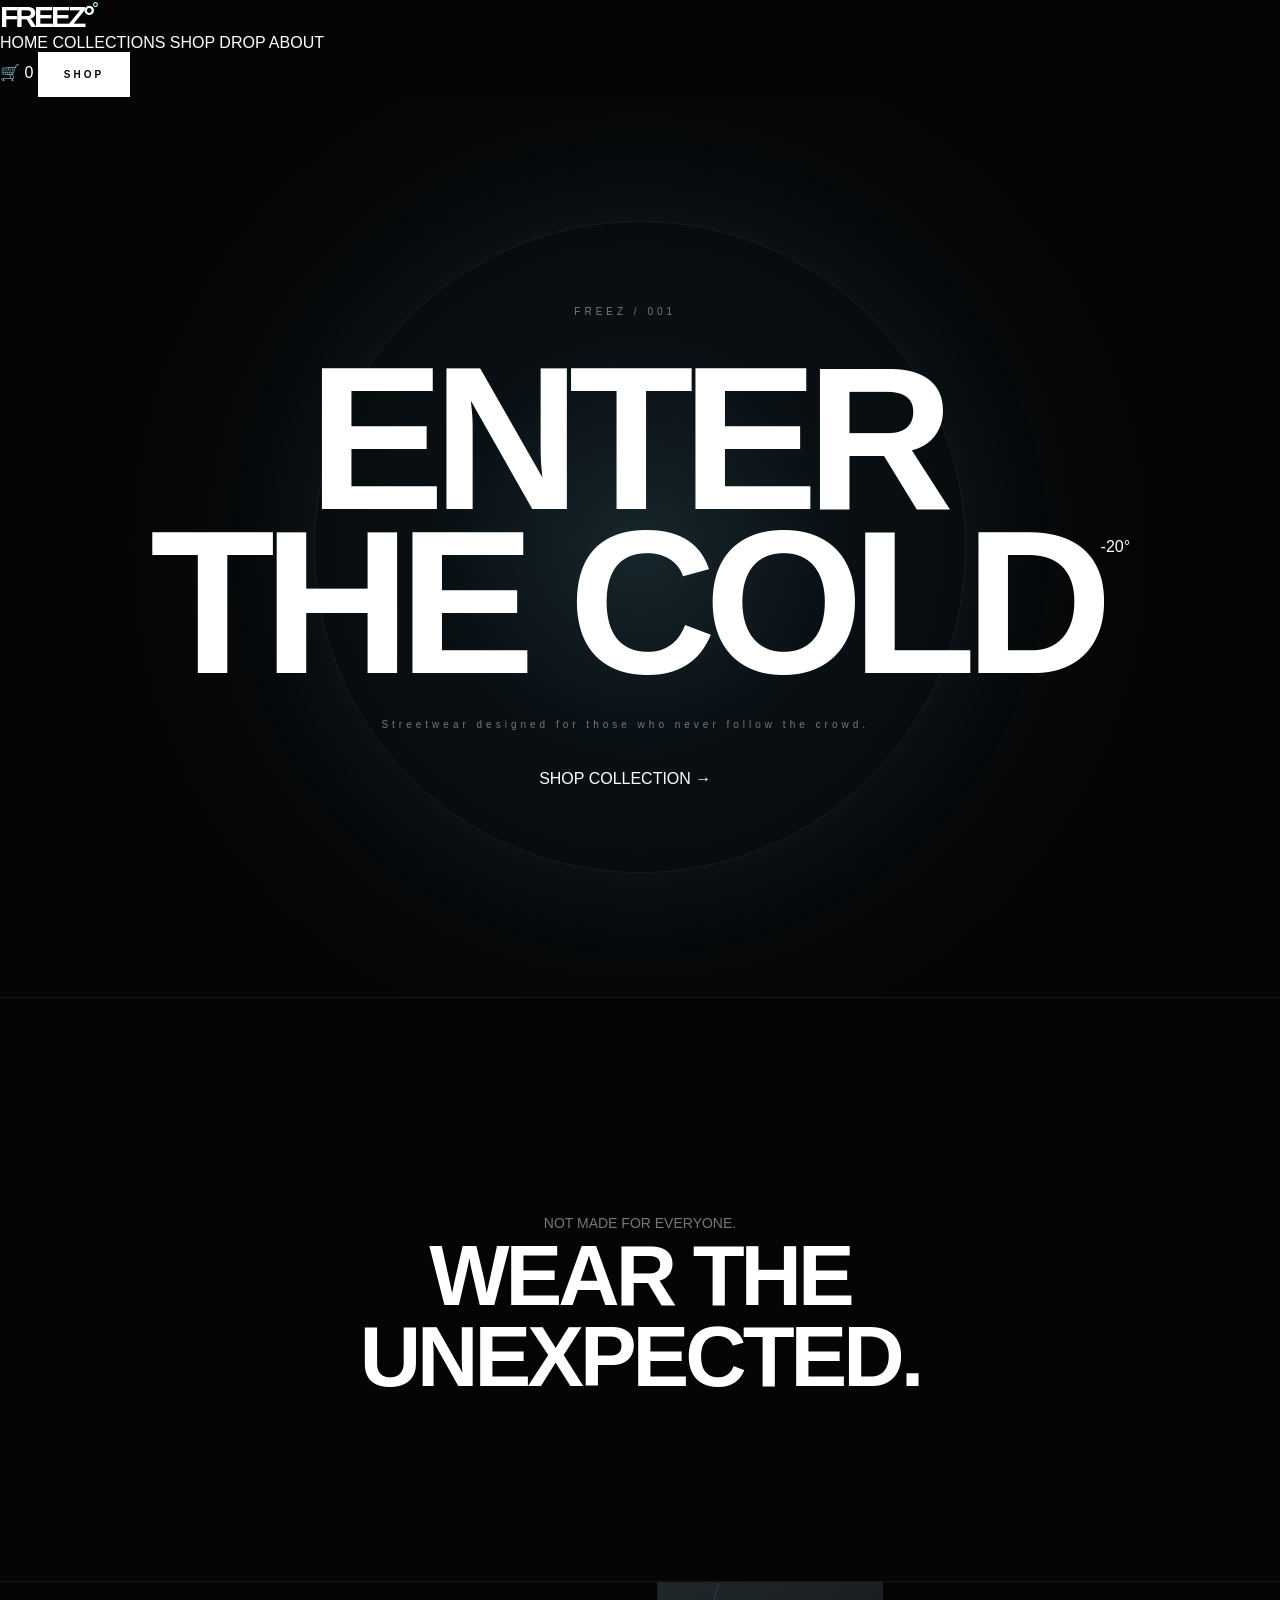
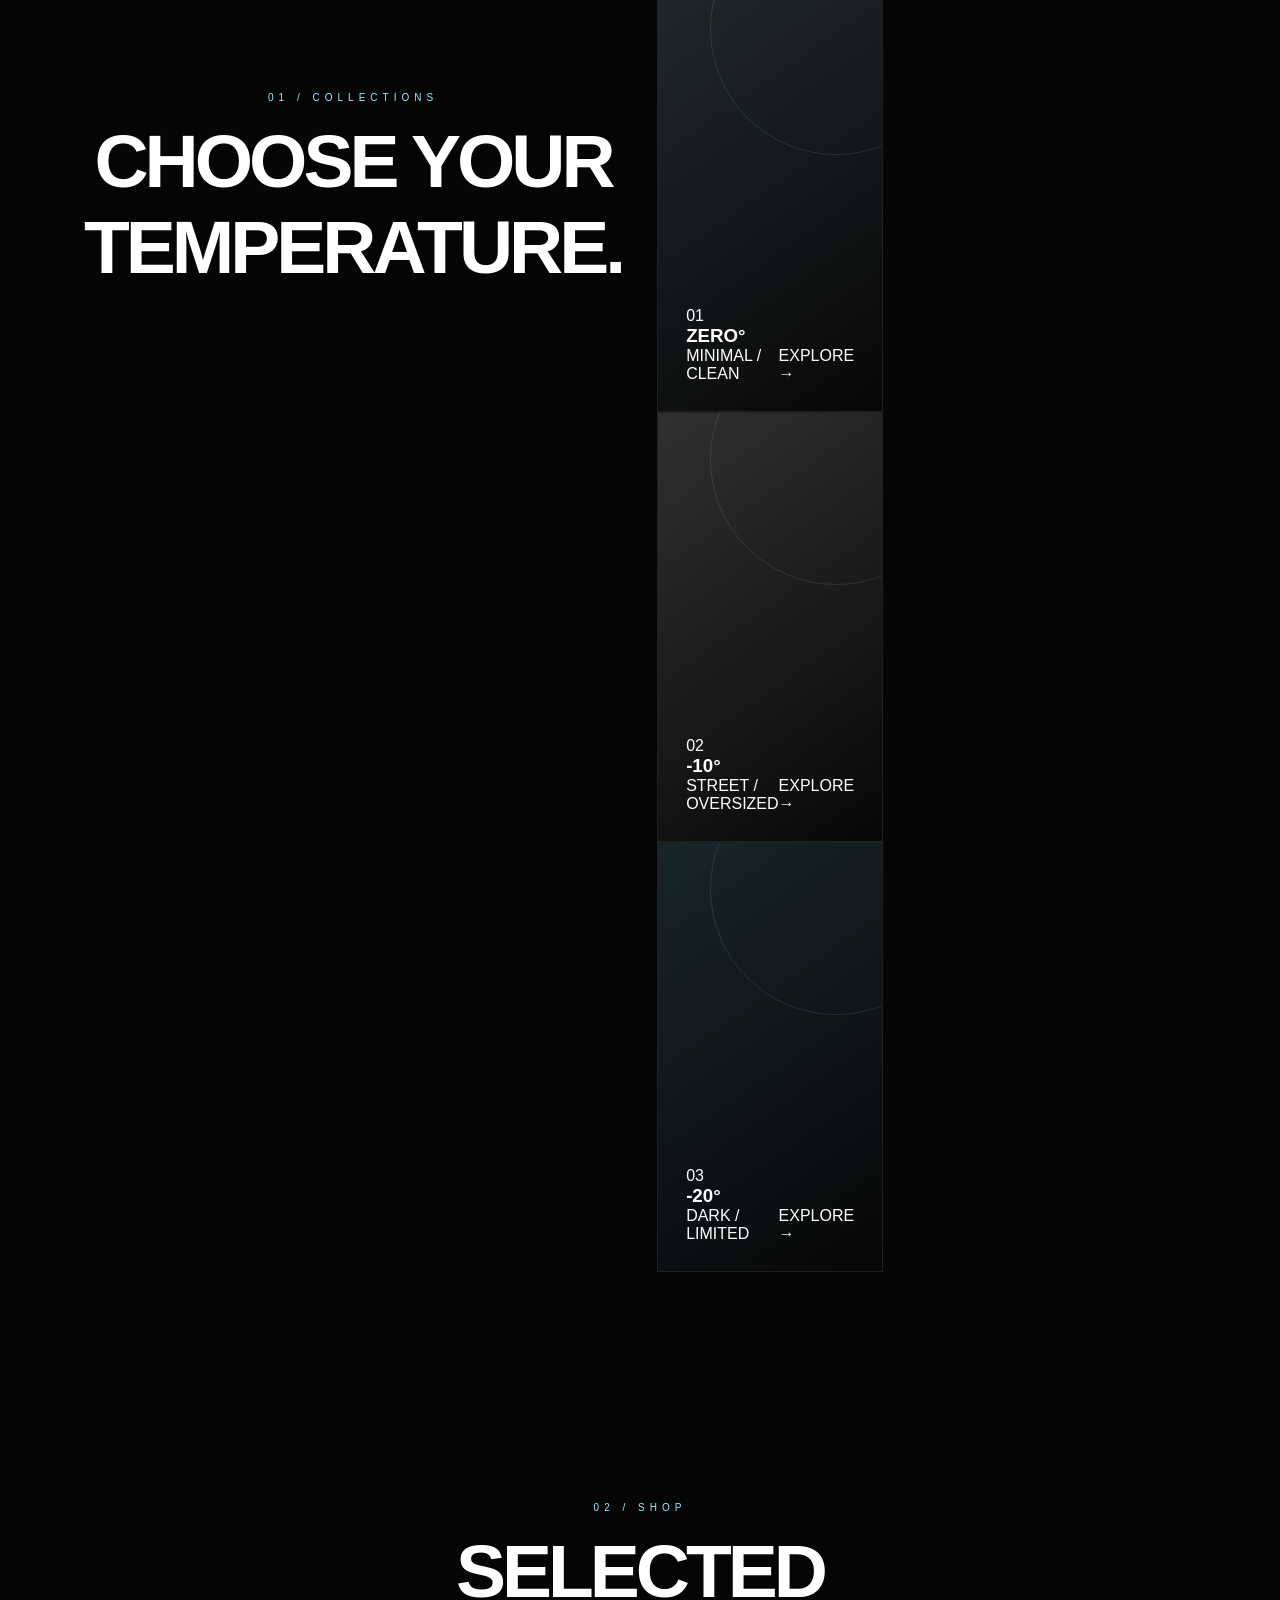
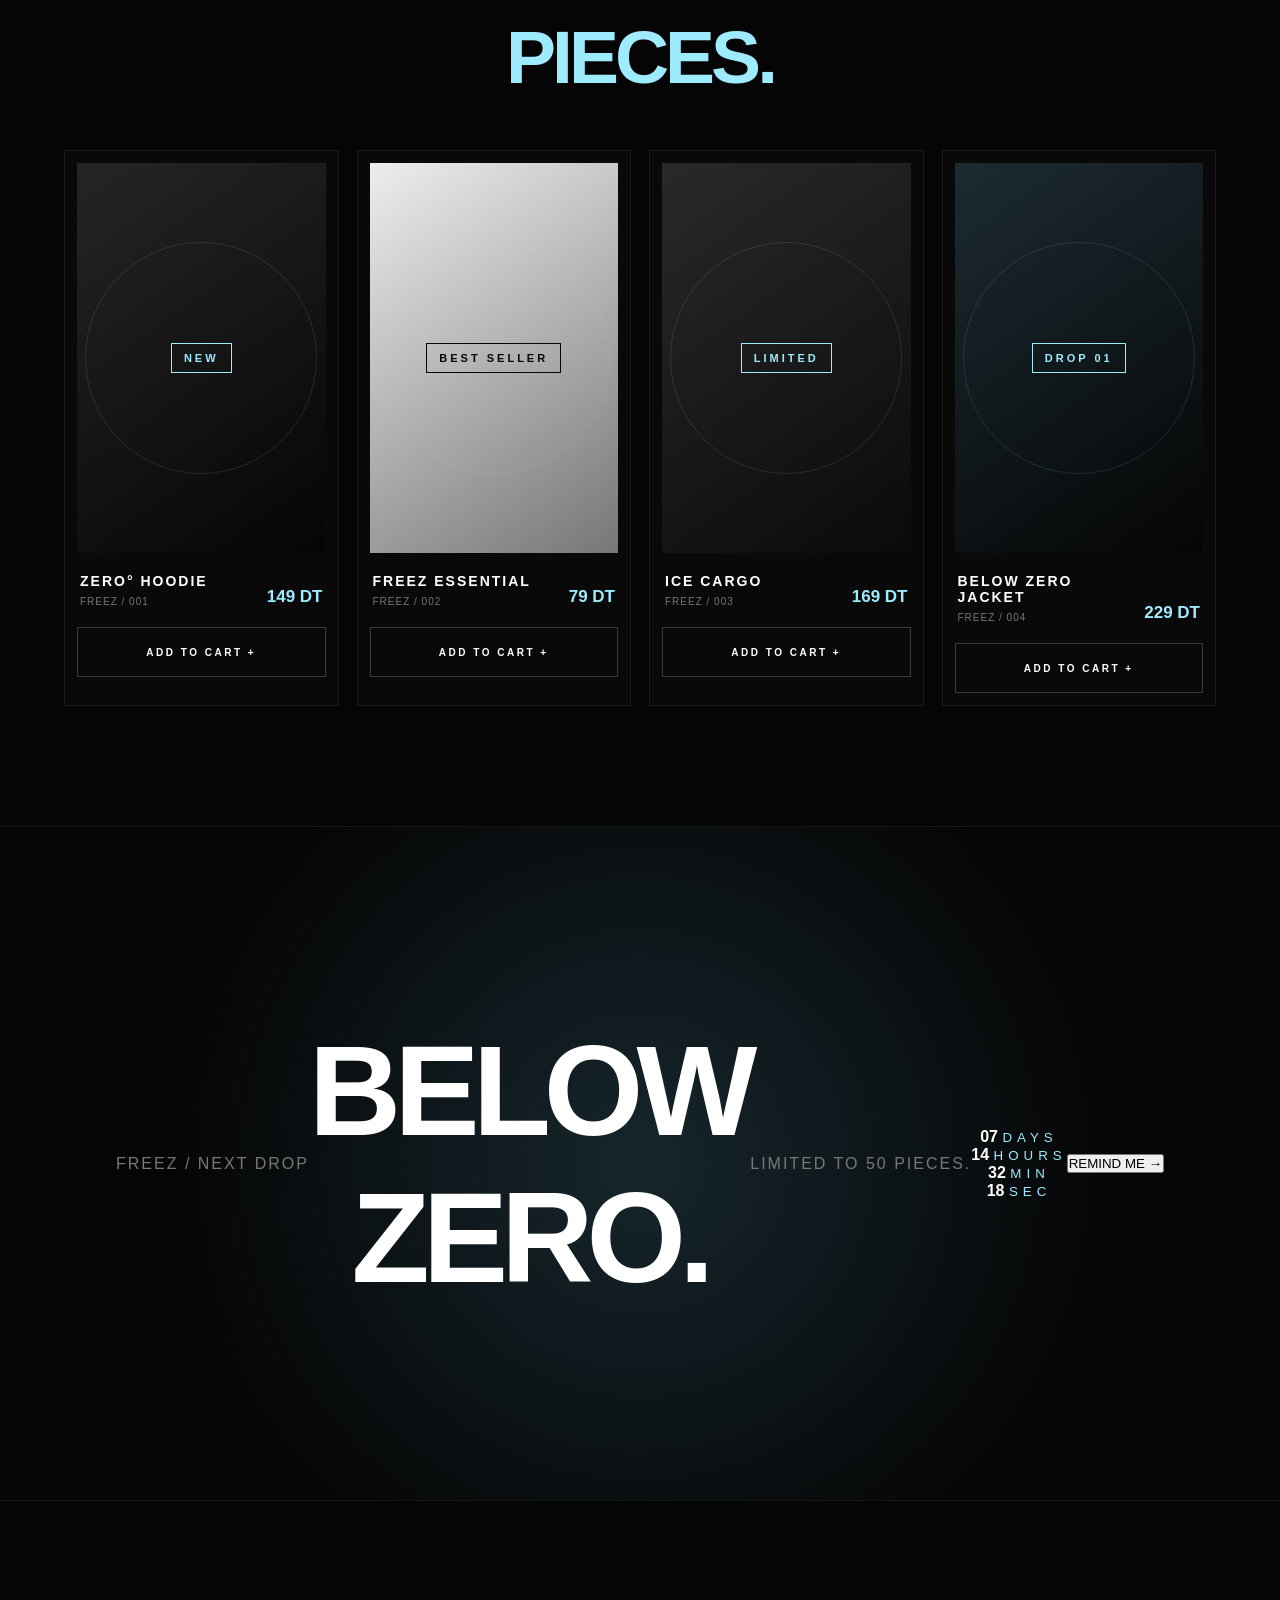
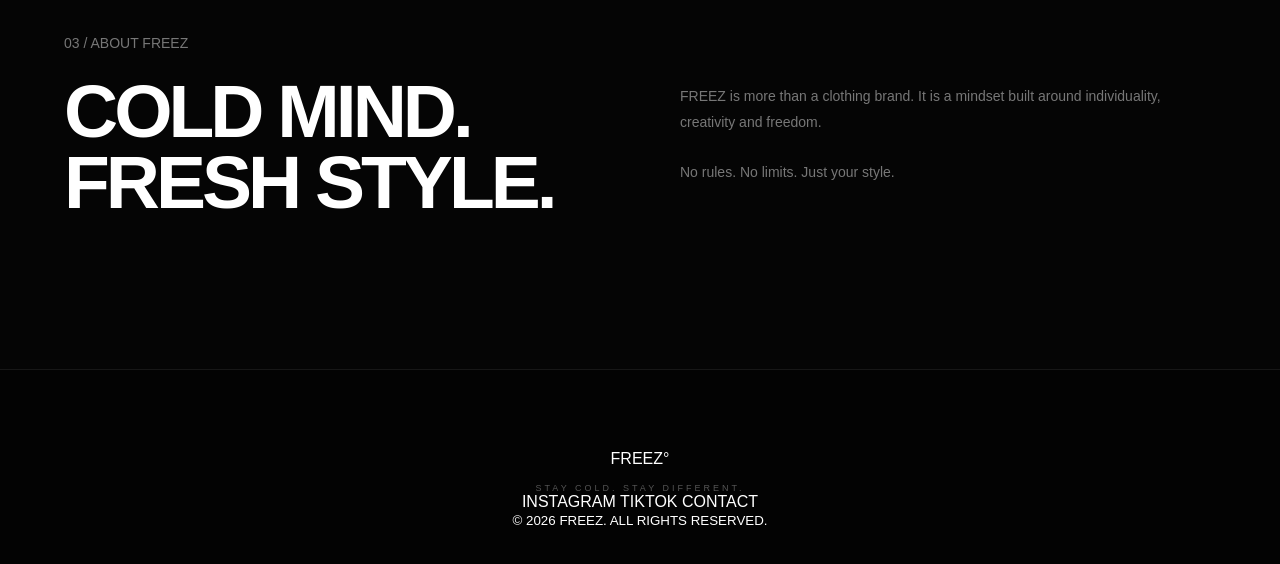
<file: index.html>
<!DOCTYPE html>
<html lang="fr">

<head>
    <meta charset="UTF-8">
    <meta name="viewport" content="width=device-width, initial-scale=1.0">

    <title>FREEZ — Enter The Cold</title>

    <link rel="stylesheet" href="style.css">
    <meta name="viewport" content="width=device-width, initial-scale=1.0">
</head>

<body>

    <!-- NAVBAR -->

    <header>

        <div class="logo">FREEZ<span>°</span></div>

        <nav>
            <a href="#home">HOME</a>
            <a href="#collections">COLLECTIONS</a>
            <a href="#shop">SHOP</a>
            <a href="#drop">DROP</a>
            <a href="#about">ABOUT</a>
        </nav>

        <a href="#shop" class="cart">🛒 0</a>
        <a href="shop.html" class="freez-btn">SHOP</a>

    </header>


    <!-- HERO -->

    <section class="hero" id="home">

        <div class="hero-content">

            <p class="small-title">FREEZ / 001</p>

            <h1>ENTER<br>THE <span>COLD</span></h1>

            <p class="description">
                Streetwear designed for those who never follow the crowd.
            </p>

            <a href="#shop" class="main-btn">
                SHOP COLLECTION →
            </a>

        </div>

        <div class="temperature">
            -20°
        </div>

    </section>


    <!-- INTRO -->

    <section class="intro">

        <p>NOT MADE FOR EVERYONE.</p>

        <h2>
            WEAR THE<br>
            <span>UNEXPECTED.</span>
        </h2>

    </section>


    <!-- COLLECTIONS -->
    
    <section class="collections" id="collections">

        <div class="section-title">
            <p>01 / COLLECTIONS</p>
            <h2>CHOOSE YOUR<br><span>TEMPERATURE.</span></h2>
        </div>


        <div class="collection-grid">

            <div class="collection-card zero">

                <div>
                    <p>01</p>
                    <h3>ZERO°</h3>
                    <span>MINIMAL / CLEAN</span>
                </div>

                <a href="#shop">EXPLORE →</a>

            </div>


            <div class="collection-card ten">

                <div>
                    <p>02</p>
                    <h3>-10°</h3>
                    <span>STREET / OVERSIZED</span>
                </div>

                <a href="#shop">EXPLORE →</a>

            </div>


            <div class="collection-card twenty">

                <div>
                    <p>03</p>
                    <h3>-20°</h3>
                    <span>DARK / LIMITED</span>
                </div>

                <a href="#shop">EXPLORE →</a>

            </div>

        </div>

    </section>


    <!-- SHOP -->

    <section class="shop" id="shop">

        <div class="section-title">

            <p>02 / SHOP</p>

            <h2>SELECTED<br><span>PIECES.</span></h2>

        </div>


        <div class="products">


            <div class="product">

                <div class="product-image hoodie">
                    <span>NEW</span>
                </div>

                <div class="product-info">  

                    <div>
                        <h3>ZERO° HOODIE</h3>
                        <p>FREEZ / 001</p>
                    </div>

                    <strong>149 DT</strong>

                </div>

                <button>ADD TO CART +</button>

            </div>


            <div class="product">

                <div class="product-image tshirt">
                    <span>BEST SELLER</span>
                </div>

                <div class="product-info">

                    <div>
                        <h3>FREEZ ESSENTIAL</h3>
                        <p>FREEZ / 002</p>
                    </div>

                    <strong>79 DT</strong>

                </div>

                <button>ADD TO CART +</button>

            </div>


            <div class="product">

                <div class="product-image cargo">
                    <span>LIMITED</span>
                </div>

                <div class="product-info">

                    <div>
                        <h3>ICE CARGO</h3>
                        <p>FREEZ / 003</p>
                    </div>

                    <strong>169 DT</strong>

                </div>

                <button>ADD TO CART +</button>

            </div>


            <div class="product">

                <div class="product-image jacket">
                    <span>DROP 01</span>
                </div>

                <div class="product-info">

                    <div>
                        <h3>BELOW ZERO JACKET</h3>
                        <p>FREEZ / 004</p>
                    </div>

                    <strong>229 DT</strong>

                </div>

                <button>ADD TO CART +</button>

            </div>

        </div>

    </section>


    <!-- DROP -->

    <section class="drop" id="drop">

        <p class="small-title">FREEZ / NEXT DROP</p>

        <h2>BELOW<br><span>ZERO.</span></h2>

        <p>
            LIMITED TO 50 PIECES.
        </p>

        <div class="countdown">

            <div>
                <strong>07</strong>
                <small>DAYS</small>
            </div>

            <div>
                <strong>14</strong>
                <small>HOURS</small>
            </div>

            <div>
                <strong>32</strong>
                <small>MIN</small>
            </div>

            <div>
                <strong>18</strong>
                <small>SEC</small>
            </div>

        </div>

        <button class="drop-btn">
            REMIND ME →
        </button>

    </section>


    <!-- ABOUT -->

    <section class="about" id="about">

        <div>

            <p class="small-title">03 / ABOUT FREEZ</p>

            <h2>
                COLD MIND.<br>
                <span>FRESH STYLE.</span>
            </h2>

        </div>

        <p class="about-text">

            FREEZ is more than a clothing brand.
            It is a mindset built around individuality,
            creativity and freedom.

            <br><br>

            No rules. No limits.
            Just your style.

        </p>

    </section>
    


    <!-- FOOTER -->

    <footer>

        <div class="footer-logo">
            FREEZ<span>°</span>
        </div>

        <p>STAY COLD. STAY DIFFERENT.</p>

        <div class="social">

            <a href="#">INSTAGRAM</a>
            <a href="#">TIKTOK</a>
            <a href="#">CONTACT</a>

        </div>

        <small>
            © 2026 FREEZ. ALL RIGHTS RESERVED.
        </small> 
        

    </footer>

</body>

</html>
</file>
<file: style.css>
/* =========================================================
   FREEZ° — STREETWEAR / PREMIUM
   BLACK • WHITE • ICE BLUE
========================================================= */


* {
    margin: 0;
    padding: 0;
    box-sizing: border-box;
}

html {
    scroll-behavior: smooth;
}

body {
    background: #050505;
    color: #fff;
    font-family: 'Inter', Arial, sans-serif;
    overflow-x: hidden;
}

a {
    text-decoration: none;
    color: inherit;
}

button {
    font-family: inherit;
}


/* =========================================================
   NAVBAR
========================================================= */

.navbar {
    position: fixed;
    top: 0;
    left: 0;

    width: 100%;
    height: 78px;

    padding: 0 5%;

    display: flex;
    align-items: center;
    justify-content: space-between;

    background: rgba(5, 5, 5, 0.82);
    backdrop-filter: blur(18px);

    border-bottom: 1px solid rgba(255,255,255,0.08);

    z-index: 999;
}

.logo {
    font-size: 30px;
    font-weight: 900;
    letter-spacing: -3px;
}

.logo::after {
    content: "°";
    color: #9eeaff;
    font-size: 16px;
    vertical-align: top;
}

.navbar nav {
    display: flex;
    gap: 32px;
}

.navbar nav a {
    position: relative;

    color: #aaa;

    font-size: 10px;
    font-weight: 700;

    letter-spacing: 2px;

    transition: 0.3s;
}

.navbar nav a::after {
    content: "";

    position: absolute;

    left: 0;
    bottom: -8px;

    width: 0;
    height: 1px;

    background: #9eeaff;

    transition: 0.3s;
}

.navbar nav a:hover {
    color: #fff;
}

.navbar nav a:hover::after {
    width: 100%;
}


/* =========================================================
   HERO
========================================================= */

.hero {
    min-height: 100vh;

    display: flex;
    align-items: center;
    justify-content: center;

    text-align: center;

    position: relative;

    overflow: hidden;

    background:
        radial-gradient(
            circle at center,
            #17262d 0%,
            #091014 25%,
            #050505 65%
        );
}

.hero::before {
    content: "";

    position: absolute;

    width: 650px;
    height: 650px;

    border: 1px solid rgba(158,234,255,0.08);

    border-radius: 50%;

    box-shadow:
        0 0 120px rgba(158,234,255,0.06);

    animation: icePulse 5s infinite alternate;
}

@keyframes icePulse {

    from {
        transform: scale(.9);
        opacity: .4;
    }

    to {
        transform: scale(1.1);
        opacity: 1;
    }

}

.hero-content {
    position: relative;
    z-index: 2;
}

.hero-number {
    color: #9eeaff;

    font-size: 10px;

    letter-spacing: 7px;

    margin-bottom: 25px;
}

.hero h1 {
    font-size: clamp(80px, 16vw, 220px);

    line-height: .8;

    font-weight: 900;

    letter-spacing: -12px;

    margin-bottom: 35px;
}

.hero h2 {
    font-size: clamp(20px, 3vw, 40px);

    letter-spacing: 8px;

    font-weight: 500;

    margin-bottom: 18px;
}

.hero p {
    color: #777;

    font-size: 10px;

    letter-spacing: 4px;

    margin-bottom: 40px;
}


/* =========================================================
   FREEZ BUTTON
========================================================= */

.freez-btn {
    display: inline-flex;

    align-items: center;
    justify-content: center;

    gap: 35px;

    padding: 16px 25px;

    background: #fff;

    color: #050505;

    border: 1px solid #fff;

    font-size: 10px;

    font-weight: 800;

    letter-spacing: 3px;

    transition: .3s;
}

.freez-btn span {
    font-size: 20px;

    transition: .3s;
}

.freez-btn:hover {
    background: #9eeaff;

    border-color: #9eeaff;
}

.freez-btn:hover span {
    transform: translateX(8px);
}


/* =========================================================
   INTRO
========================================================= */

.intro {
    min-height: 65vh;

    padding: 100px 8%;

    display: flex;

    flex-direction: column;

    justify-content: center;

    align-items: center;

    text-align: center;

    border-top: 1px solid #151515;
    border-bottom: 1px solid #151515;
}

.intro small {
    color: #9eeaff;

    font-size: 10px;

    letter-spacing: 5px;

    margin-bottom: 25px;
}

.intro h2 {
    max-width: 1000px;

    font-size: clamp(40px, 7vw, 85px);

    line-height: .95;

    letter-spacing: -4px;
}

.intro p {
    max-width: 650px;

    margin-top: 30px;

    color: #777;

    line-height: 1.8;

    font-size: 14px;
}


/* =========================================================
   SECTION TITLES
========================================================= */

.section-title {
    text-align: center;

    padding: 110px 20px 50px;
}

.section-title p {
    color: #9eeaff;

    font-size: 10px;

    letter-spacing: 5px;

    margin-bottom: 15px;
}

.section-title h2 {
    font-size: clamp(40px, 7vw, 75px);

    letter-spacing: -4px;
}


/* =========================================================
   COLLECTIONS
========================================================= */

.collections {
    width: 90%;
    max-width: 1400px;

    margin: auto;

    display: grid;

    grid-template-columns: repeat(4, 1fr);

    gap: 15px;

    padding-bottom: 120px;
}

.collection-card {
    height: 430px;

    position: relative;

    display: flex;

    align-items: flex-end;

    padding: 28px;

    overflow: hidden;

    border: 1px solid #202020;

    background:
        linear-gradient(
            145deg,
            #20282c,
            #070707
        );

    transition: .4s;
}

.collection-card:nth-child(2) {
    background:
        linear-gradient(
            145deg,
            #303030,
            #070707
        );
}

.collection-card:nth-child(3) {
    background:
        linear-gradient(
            145deg,
            #17252b,
            #060606
        );
}

.collection-card:nth-child(4) {
    background:
        linear-gradient(
            145deg,
            #242424,
            #050505
        );
}

.collection-card:hover {
    transform: translateY(-10px);

    border-color: #9eeaff;
}

.collection-card::before {
    content: "";

    position: absolute;

    width: 250px;
    height: 250px;

    border-radius: 50%;

    top: -80px;
    right: -80px;

    border: 1px solid rgba(158,234,255,.12);

    transition: .5s;
}

.collection-card:hover::before {
    transform: scale(1.5);
}

.collection-content {
    position: relative;
    z-index: 2;
}

.collection-content span {
    color: #9eeaff;

    font-size: 10px;

    letter-spacing: 4px;
}

.collection-content h3 {
    font-size: 36px;

    margin-top: 8px;

    letter-spacing: -2px;
}


/* =========================================================
   PRODUCTS
========================================================= */

.shop {
    width: 90%;
    max-width: 1400px;
    margin: auto;
    padding-bottom: 120px;
}

/* TITLE */
.shop .section-title {
    text-align: center;
    padding: 110px 20px 50px;
}

.shop .section-title p {
    color: #9eeaff;
    font-size: 10px;
    letter-spacing: 5px;
    margin-bottom: 15px;
}

.shop .section-title h2 {
    font-size: clamp(40px, 7vw, 75px);
    letter-spacing: -4px;
}

.shop .section-title h2 span {
    color: #9eeaff;
}


/* =========================================================
   PRODUCTS GRID
========================================================= */

.products {
    width: 100%;
    display: grid;
    grid-template-columns: repeat(4, 1fr);
    gap: 18px;
}


/* =========================================================
   PRODUCT CARD
========================================================= */

.product {
    background: #090909;
    border: 1px solid #1d1d1d;
    padding: 12px;
    transition: .35s ease;
    position: relative;
}

.product:hover {
    transform: translateY(-8px);
    border-color: #9eeaff;
    box-shadow: 0 15px 40px rgba(158, 234, 255, 0.08);
}


/* =========================================================
   PRODUCT IMAGE
========================================================= */

.product-image {
    height: 390px;
    width: 100%;
    position: relative;

    display: flex;
    align-items: center;
    justify-content: center;

    overflow: hidden;

    background:
        linear-gradient(
            145deg,
            #252525,
            #050505
        );
}


/* cercle FREEZ */
.product-image::after {
    content: "";

    position: absolute;

    width: 230px;
    height: 230px;

    border: 1px solid rgba(158,234,255,.12);
    border-radius: 50%;

    transition: .5s;
}

.product:hover .product-image::after {
    transform: scale(1.2);
    border-color: rgba(158,234,255,.25);
}


/* texte dans l'image */
.product-image span {
    position: relative;
    z-index: 2;

    font-size: 11px;
    font-weight: 800;

    letter-spacing: 3px;

    color: #9eeaff;

    border: 1px solid #9eeaff;
    padding: 8px 12px;
}


/* =========================================================
   DIFFERENT PRODUCTS
========================================================= */

.hoodie {
    background:
        linear-gradient(
            145deg,
            #252525,
            #050505
        );
}

.tshirt {
    background:
        linear-gradient(
            145deg,
            #ededed,
            #777
        );
}

.tshirt span {
    color: #050505;
    border-color: #050505;
}

.cargo {
    background:
        linear-gradient(
            145deg,
            #292929,
            #0a0a0a
        );
}

.jacket {
    background:
        linear-gradient(
            145deg,
            #1c2b31,
            #050505
        );
}


/* =========================================================
   PRODUCT INFO
========================================================= */

.product-info {
    display: flex;
    justify-content: space-between;
    align-items: flex-end;

    gap: 15px;

    padding: 20px 3px 5px;
}

.product-info h3 {
    font-size: 14px;
    letter-spacing: 2px;
}

.product-info p {
    color: #777;
    font-size: 10px;
    letter-spacing: 1px;
    margin-top: 7px;
}

.product-info strong {
    color: #9eeaff;
    font-size: 17px;
    white-space: nowrap;
}


/* =========================================================
   ADD TO CART BUTTON
========================================================= */

.product button {
    width: 100%;
    min-height: 50px;

    margin-top: 15px;

    position: relative;

    background: transparent;
    color: #fff;

    border: 1px solid #3b3b3b;

    cursor: pointer;

    font-size: 10px;
    font-weight: 800;

    letter-spacing: 2.5px;

    overflow: hidden;

    transition: .3s;
}


/* ligne bleue */
.product button::before {
    content: "";

    position: absolute;

    left: 0;
    bottom: 0;

    width: 0;
    height: 2px;

    background: #9eeaff;

    transition: .35s;
}


/* hover */
.product button:hover {
    color: #9eeaff;
    border-color: #9eeaff;
    transform: translateY(-3px);
}

.product button:hover::before {
    width: 100%;
}


/* =========================================================
   TABLET
========================================================= */

@media (max-width: 1000px) {

    .products {
        grid-template-columns: repeat(2, 1fr);
    }

    .product-image {
        height: 350px;
    }
}


/* =========================================================
   PHONE
========================================================= */

@media (max-width: 650px) {

    .shop {
        width: 92%;
    }

    .products {
        grid-template-columns: 1fr;
        gap: 18px;
    }

    .product-image {
        height: 370px;
    }

    .product-info h3 {
        font-size: 13px;
    }

    .product-info strong {
        font-size: 16px;
    }
}


/* =========================================================
   SMALL PHONE
========================================================= */

@media (max-width: 380px) {

    .product-image {
        height: 320px;
    }

    .product-info h3 {
        font-size: 12px;
    }

    .product-info p {
        font-size: 9px;
    }

    .product button {
        min-height: 48px;
    }
}

/* =========================================================
   PRODUCT BUTTONS
========================================================= */

.product-card button,
.checkout,
.btn {
    width: 100%;

    min-height: 50px;

    position: relative;

    background: transparent;

    color: #fff;

    border: 1px solid #3b3b3b;

    cursor: pointer;

    font-size: 10px;

    font-weight: 800;

    letter-spacing: 2.5px;

    overflow: hidden;

    transition: .3s;
}

.product-card button::before,
.checkout::before,
.btn::before {
    content: "";

    position: absolute;

    left: 0;
    bottom: 0;

    width: 0;
    height: 2px;

    background: #9eeaff;

    transition: .35s;
}

.product-card button:hover,
.checkout:hover,
.btn:hover {
    color: #9eeaff;

    border-color: #9eeaff;

    transform: translateY(-3px);
}

.product-card button:hover::before,
.checkout:hover::before,
.btn:hover::before {
    width: 100%;
}


/* =========================================================
   DROP
========================================================= */

.drop {
    min-height: 75vh;

    display: flex;

    align-items: center;
    justify-content: center;

    text-align: center;

    padding: 100px 20px;

    background:
        radial-gradient(
            circle,
            #16262d,
            #050505 65%
        );

    border-top: 1px solid #171717;
    border-bottom: 1px solid #171717;
}

.drop-content {
    max-width: 900px;
}

.drop small {
    color: #9eeaff;

    letter-spacing: 5px;
}

.drop h2 {
    font-size: clamp(55px, 10vw, 130px);

    letter-spacing: -7px;

    margin: 20px 0;
}

.drop p {
    color: #777;

    letter-spacing: 2px;
}

#countdown {
    margin: 40px 0;

    color: #9eeaff;

    font-size: clamp(25px, 5vw, 55px);

    font-weight: 700;

    letter-spacing: 5px;
}


/* =========================================================
   ABOUT
========================================================= */

.about {
    width: 90%;
    max-width: 1200px;

    margin: auto;

    padding: 130px 0;

    display: grid;

    grid-template-columns: 1fr 1fr;

    gap: 80px;

    align-items: center;
}

.about-label {
    color: #9eeaff;

    font-size: 10px;

    letter-spacing: 5px;
}

.about h2 {
    font-size: clamp(45px, 6vw, 75px);

    line-height: .95;

    letter-spacing: -4px;

    margin: 20px 0;
}

.about p {
    color: #777;

    line-height: 1.8;

    font-size: 14px;
}

.about-box {
    min-height: 420px;

    display: flex;

    align-items: center;
    justify-content: center;

    background:
        radial-gradient(
            circle,
            #1a2a30,
            #070707
        );

    border: 1px solid #222;
}

.about-box span {
    font-size: 75px;

    font-weight: 900;

    letter-spacing: -7px;
}


/* =========================================================
   SHOP PAGE TITLE
========================================================= */

.page-title {
    min-height: 55vh;

    display: flex;

    flex-direction: column;

    justify-content: center;

    align-items: center;

    text-align: center;

    padding: 130px 20px 60px;

    background:
        radial-gradient(
            circle,
            #16262d,
            #050505 65%
        );
}

.page-title p {
    color: #9eeaff;

    font-size: 10px;

    letter-spacing: 5px;
}

.page-title h1 {
    font-size: clamp(45px, 9vw, 100px);

    letter-spacing: -5px;

    margin: 15px 0;
}

.page-title span {
    color: #777;

    font-size: 10px;

    letter-spacing: 3px;
}


/* =========================================================
   CART
========================================================= */

.cart-page {
    width: 90%;
    max-width: 1000px;

    margin: auto;

    padding: 160px 0 100px;

    min-height: 80vh;
}

.cart-page > p {
    color: #9eeaff;

    font-size: 10px;

    letter-spacing: 5px;
}

.cart-page h1 {
    font-size: clamp(45px, 8vw, 80px);

    letter-spacing: -5px;

    margin: 15px 0 60px;
}

.cart-product {
    display: flex;

    gap: 25px;

    padding: 25px 0;

    border-bottom: 1px solid #222;
}

.cart-image {
    width: 160px;
    height: 180px;

    flex-shrink: 0;

    overflow: hidden;

    background: #111;
}

.cart-image img {
    width: 100%;
    height: 100%;

    object-fit: cover;
}

.cart-info {
    flex: 1;
}

.cart-info h3 {
    letter-spacing: 2px;

    margin-bottom: 10px;
}

.cart-info p {
    color: #9eeaff;

    font-weight: 700;
}

.quantity {
    display: flex;

    align-items: center;

    gap: 15px;

    margin: 20px 0;
}

.quantity button {
    width: 35px;
    height: 35px;

    background: #0a0a0a;

    color: #fff;

    border: 1px solid #444;

    cursor: pointer;

    transition: .3s;
}

.quantity button:hover {
    border-color: #9eeaff;

    color: #9eeaff;
}

.remove {
    background: transparent;

    border: 0;

    color: #555;

    cursor: pointer;

    font-size: 9px;

    letter-spacing: 2px;
}

.remove:hover {
    color: #9eeaff;
}

.cart-total {
    margin-top: 50px;

    padding-top: 30px;

    border-top: 1px solid #333;
}

.cart-total h2 {
    display: flex;

    justify-content: space-between;

    margin-bottom: 25px;
}

#cart-total {
    color: #9eeaff;
}

.empty-cart {
    text-align: center;

    padding: 80px 20px;
}

.empty-cart p {
    color: #777;

    margin: 15px 0 25px;
}

.empty-cart .btn {
    width: auto;

    padding: 15px 30px;
}


/* =========================================================
   FOOTER
========================================================= */

footer {
    padding: 80px 20px 35px;

    text-align: center;

    background: #030303;

    border-top: 1px solid #171717;
}

footer h2 {
    font-size: 48px;

    font-weight: 900;

    letter-spacing: -4px;
}

footer p {
    color: #555;

    font-size: 9px;

    letter-spacing: 3px;

    margin-top: 15px;
}


/* =========================================================
   TABLET
========================================================= */

@media (max-width: 1000px) {

    .navbar nav {
        gap: 18px;
    }

    .navbar nav a {
        font-size: 9px;
    }

    .collections,
    .shop {
        grid-template-columns: repeat(2, 1fr);
    }

    .about {
        grid-template-columns: 1fr;

        gap: 40px;
    }

}


/* =========================================================
   MOBILE
========================================================= */

@media (max-width: 650px) {

    .navbar {
        height: auto;

        min-height: 70px;

        padding: 12px 15px;

        flex-direction: column;

        gap: 12px;
    }

    .logo {
        font-size: 25px;
    }

    .navbar nav {
        width: 100%;

        justify-content: center;

        flex-wrap: wrap;

        gap: 9px 14px;
    }

    .navbar nav a {
        font-size: 8px;

        letter-spacing: 1.5px;
    }


    /* HERO */

    .hero {
        padding: 150px 20px 60px;

        min-height: 100vh;
    }

    .hero::before {
        width: 320px;
        height: 320px;
    }

    .hero-number {
        font-size: 8px;

        letter-spacing: 4px;
    }

    .hero h1 {
        font-size: 72px;

        letter-spacing: -6px;
    }

    .hero h2 {
        font-size: 18px;

        letter-spacing: 4px;

        line-height: 1.5;
    }

    .hero p {
        font-size: 8px;

        letter-spacing: 2px;

        line-height: 1.7;
    }


    /* INTRO */

    .intro {
        min-height: 60vh;

        padding: 80px 20px;
    }

    .intro h2 {
        font-size: 38px;

        letter-spacing: -2px;
    }

    .intro p {
        font-size: 13px;
    }


    /* COLLECTIONS */

    .collections {
        width: 92%;

        grid-template-columns: 1fr;

        gap: 12px;
    }

    .collection-card {
        height: 300px;
    }


    /* PRODUCTS */

    .shop {
        width: 92%;

        grid-template-columns: 1fr;

        gap: 18px;
    }

    .product-image {
        height: 370px;
    }


    /* DROP */

    .drop {
        min-height: 65vh;

        padding: 80px 20px;
    }

    .drop h2 {
        font-size: 55px;

        letter-spacing: -4px;
    }

    #countdown {
        font-size: 24px;

        letter-spacing: 3px;
    }


    /* ABOUT */

    .about {
        width: 92%;

        padding: 80px 0;
    }

    .about h2 {
        font-size: 42px;
    }

    .about-box {
        min-height: 280px;
    }

    .about-box span {
        font-size: 55px;
    }


    /* CART */

    .cart-page {
        width: 92%;

        padding-top: 160px;
    }

    .cart-product {
        flex-direction: column;
    }

    .cart-image {
        width: 100%;

        height: 300px;
    }

    .cart-total h2 {
        font-size: 18px;
    }


    /* FOOTER */

    footer {
        padding: 60px 20px 30px;
    }

}


/* =========================================================
   SMALL PHONES
========================================================= */

@media (max-width: 380px) {

    .navbar nav {
        gap: 7px 10px;
    }

    .navbar nav a {
        font-size: 7px;
    }

    .hero h1 {
        font-size: 58px;
    }

    .hero h2 {
        font-size: 15px;
    }

    .intro h2 {
        font-size: 32px;
    }

    .product-image {
        height: 320px;
    }

    .drop h2 {
        font-size: 45px;
    }

}
</file>
